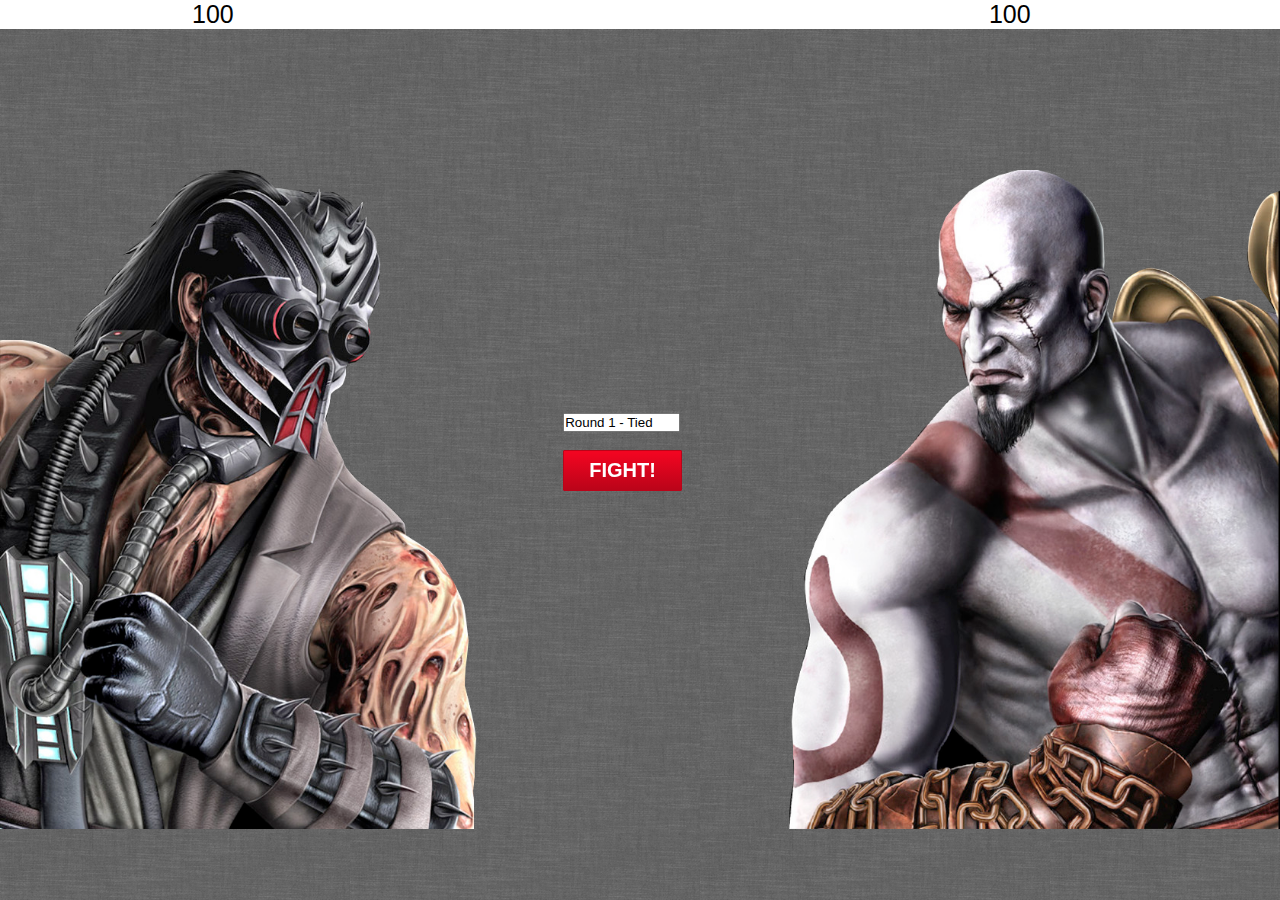
<file: Wk1/goal1_assign_duel1 FINAL/index.html>
<!doctype html>  

<head>

	<title>Fight App</title>

	<link rel="stylesheet" href="css/style.css">

</head>

<body>
<div id="scores">
	<div id="kabal">
		<p>100</p>
	</div>

	<div id="kratos">
		<p>100</p>
	</div>
	<div class="clear"></div>
</div>
<div id="fight_box">

	<div id="fight_btn">
		<form id="round_number">
		  <input value="Round 1 - Tied"></input>
		</form><br>
		<a href="#" class="buttonblue">FIGHT!</a>
	</div>
	<div id="fight_bg">
		<img src="images/fight_bg.png">
	</div>
</div>
	
	<script type="text/javascript" src="js/main.js"></script>

</body>
</html>
</file>
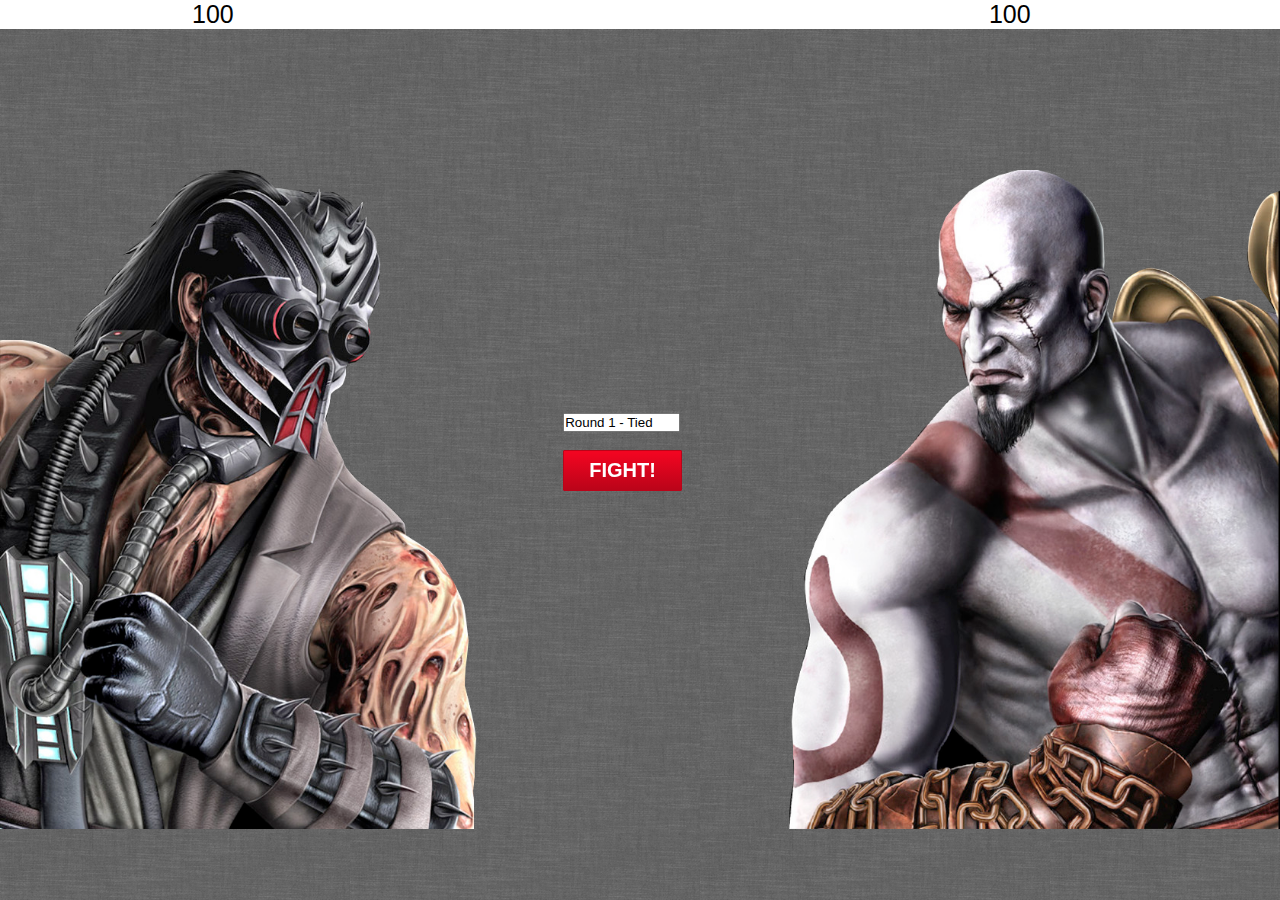
<file: Wk1/goal1_assign_duel1/index.html>
<!doctype html>  

<head>

	<title>Fight App</title>

	<link rel="stylesheet" href="css/style.css">

</head>

<body>
<div id="scores">
	<div id="kabal">
		<p>100</p>
	</div>

	<div id="kratos">
		<p>100</p>
	</div>
	<div class="clear"></div>
</div>
<div id="fight_box">

	<div id="fight_btn">
		<form id="round_number">
		  <input value="Round 1 - Tied"></input>
		</form><br>
		<a href="#" class="buttonblue">FIGHT!</a>
	</div>
	<div id="fight_bg">
		<img src="images/fight_bg.png">
	</div>
</div>

	<script type="text/javascript" src="js/main.js"></script>
	
</body>
</html>
</file>
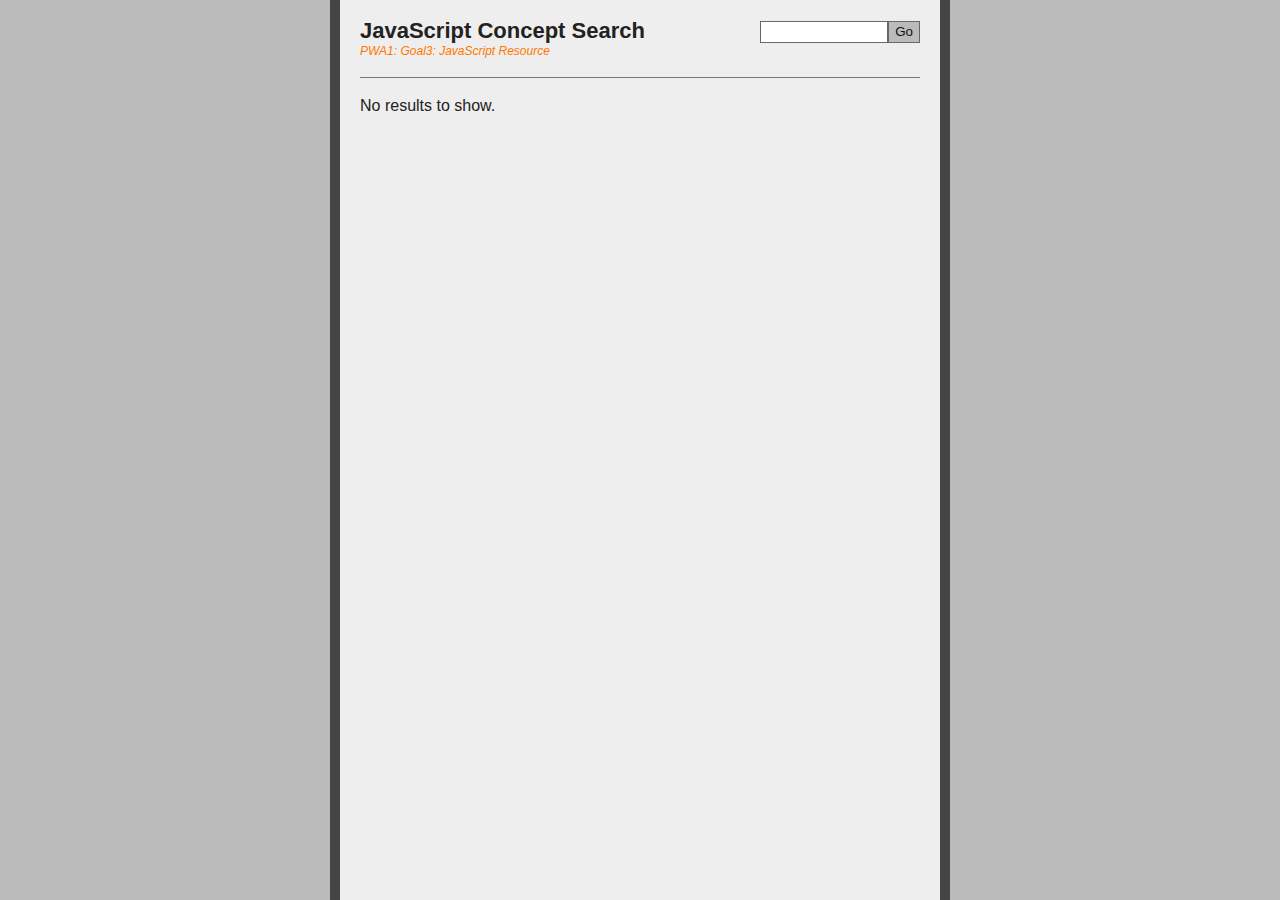
<file: Wk1/goal3_assign_debug_v2/index.html>
<!DOCTYPE html>
<html lang="en">
<head>
	<meta charset="utf-8" />
	<title>Goal 3: Assignment: JavaScript Search Engine</title>
	<link href="style.css" rel="stylesheet" type="text/css" />
</head>
<body id="index" class="home">
	<div id="sitewrap">
		<div id="wrap">
			<div id="logowrap">
				<h1>JavaScript Concept Search</h1>
				<p class="headsub">PWA1: Goal3: JavaScript Resource</p>
			</div>
			
			<div id="searchwrap">
				<form name="searchForm" id="searchForm">
					<input type="text" name="search" id="search" /><input type="submit" id="ssubmit" value="Go" />
				</form>
			</div>
			
			<div id="results">
				<p>No results to show.</p>
			</div>
		</div>
	</div>

	<script type="text/javascript" src="js/database.js"></script>
	<script type="text/javascript" src="js/search.js"></script>
</body>
</html>
</file>
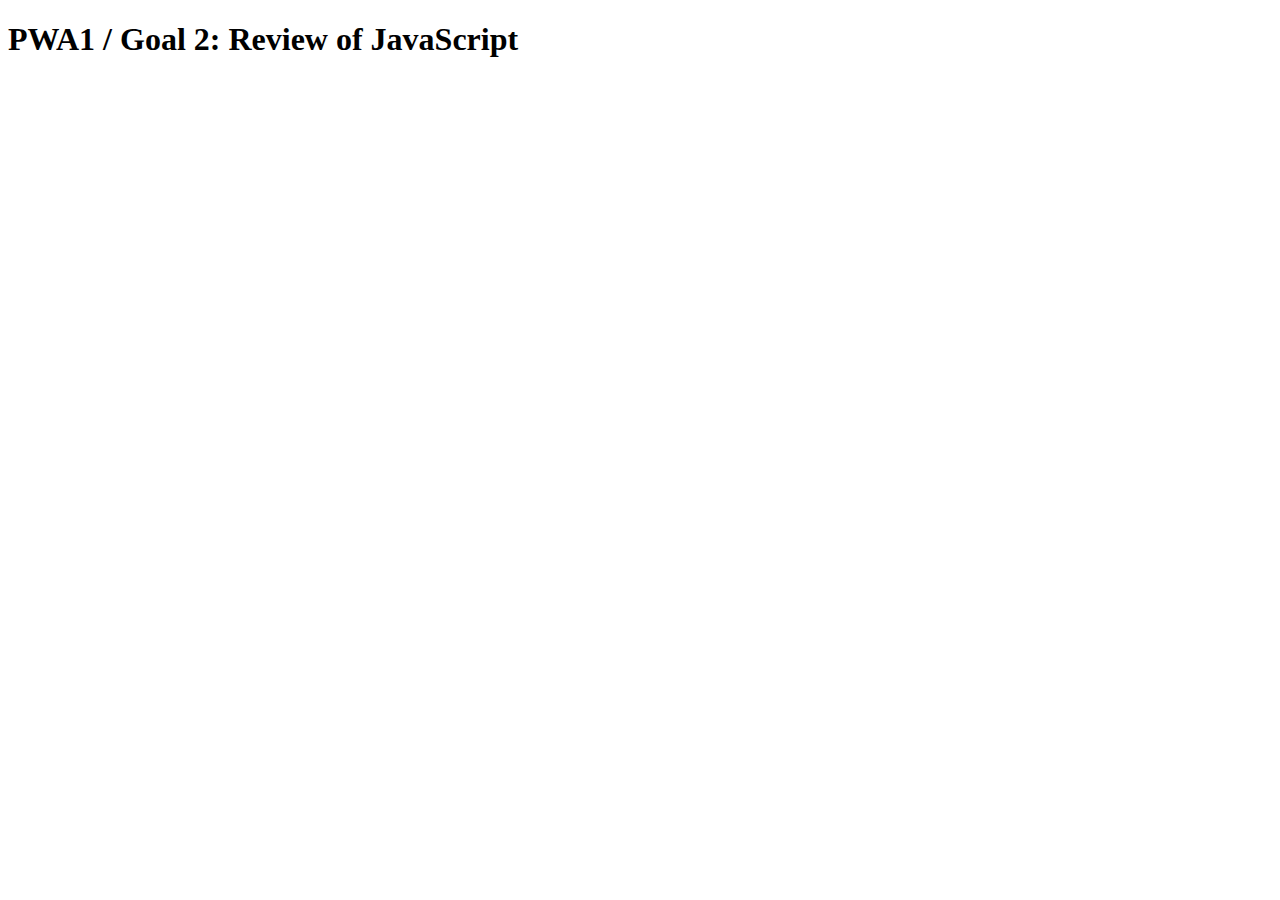
<file: Wk2/Goal 2/index.html>
<!doctype html>
<html>
<head>
    <title>Goal 2: Review of JavaScript</title>
    <script type="text/javascript" src="js/main.js"></script>
</head>
<body>
    <div id="container">
        <h1>PWA1 / Goal 2: Review of JavaScript</h1>
    </div>
    
</body>
</html>
</file>
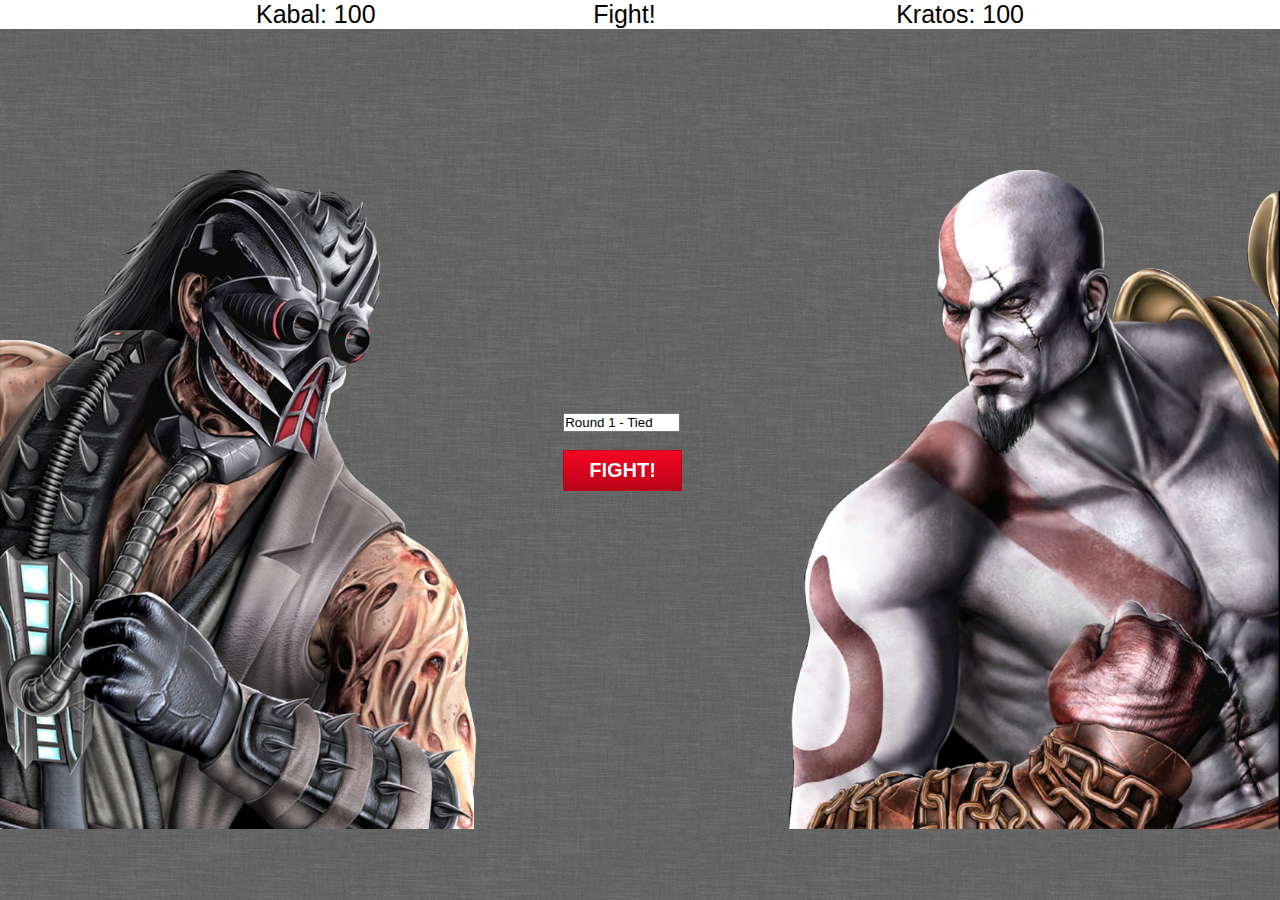
<file: Wk3/goal1/index.html>
<!doctype html>  

<head>

	<title>Fight App</title>

	<link rel="stylesheet" href="css/style.css">

</head>

<body>
<div id="scores">
	<div id="kabal">
		<p>Kabal: 100</p>
	</div>

	<div id="center">
		<p>Fight!</p>
	</div>

	<div id="kratos">
		<p>Kratos: 100</p>
	</div>
	<div class="clear"></div>
</div>
<div id="fight_box">

	<div id="fight_btn">
		<form id="round_number">
		  <input value="Round 1 - Tied"></input>
		</form><br>
		<a href="#" id=button_cont class="buttonblue">FIGHT!</a>
	</div>
	<div id="fight_bg">
		<img src="images/fight_bg.png">
	</div>
</div>

	<script type="text/javascript" src="js/main.js"></script>
	
</body>
</html>
</file>
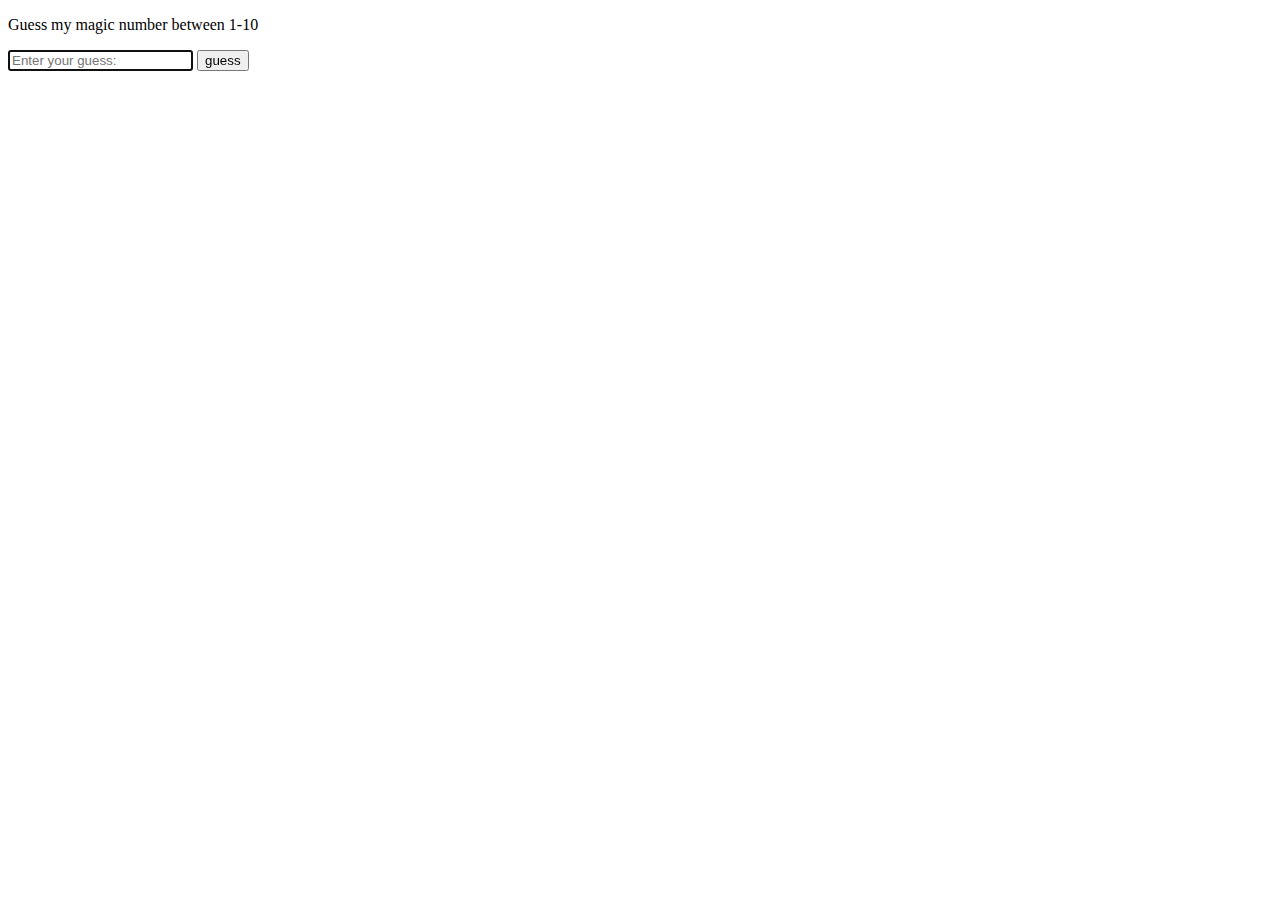
<file: Wk3/goal4_assign_guessing_game/MagicNumber.html>
<!doctype html>
<html>
<head>
    <title>Number guessing game</title>
</head>
<body>
    <p id="output">Guess my magic number between 1-10</p>
    <input id="input" type="text" placeholder="Enter your guess:" autofocus>
    <button>guess</button>
    <script src = "js/main.js"></script>
</body>
</html>
</file>
<file: Wk1/goal1_assign_duel1 FINAL/css/style.css>
* {
	margin:0; padding:0;
}

body{
	background: url('../images/grey_wash_wall.png') repeat;
}

#scores{
	background: #fff;
	width: 100%;
	height: 100%;
}

#kabal{
	margin: 0px 0px 0px 15%;
	float:left;
}

#kratos{
	margin: 0px 0px 0px 59%;
	float:left;
}

#kabal p{
	font-family: arial;
	font-size:  25px;
}

#kratos p{
	font-family: arial;
	font-size:  25px;
}

#fight_btn{
	position: absolute;
	z-index: 25;
	margin: 30% 44%;
}

#fight_bg{
	position: fixed;
	z-index: 10;
	-webkit-background-size: cover; /*for webKit*/
    -moz-background-size: cover; /*Mozilla*/
    -o-background-size: cover; /*opera*/
    background-size: cover; /*generic*/
}

#fight_bg img{
	height: 100%;
	width: 100%;
}

.heading{
	color: #1c80b3; 
	font-family: Arial, Helvetica, sans-serif; 
	font-size: 21px;
}

.buttonblue {
	-moz-box-shadow:inset 0px 1px 0px 0px #F20521;
	-webkit-box-shadow:inset 0px 1px 0px 0px #F20521;
	box-shadow:inset 0px 1px 0px 0px #F20521;
	background:-webkit-gradient( linear, left top, left bottom, color-stop(0.05, #F20521), color-stop(1, #BA0419) );
	background:-moz-linear-gradient( center top, #F20521 5%, #BA0419 100% );
	filter:progid:DXImageTransform.Microsoft.gradient(startColorstr='#40a3d7', endColorstr='#1b7fb3');
	background-color:#1b7fb3;
	-moz-border-radius:1px;
	-webkit-border-radius:1px;
	border-radius:1px;
	border:1px solid #BA0419;
	display:inline-block;
	color:#ffffff !important;
	font-family:'Open Sans',arial;
	font-size:20px;
	font-weight:bold;
	padding:8px 25px;
	text-decoration:none;
}

.buttonblue:hover {
	background:-webkit-gradient( linear, left top, left bottom, color-stop(0.05, #BA0419), color-stop(1, #F20521) );
	background:-moz-linear-gradient( center top, #BA0419 5%, #F20521 100% );
	filter:progid:DXImageTransform.Microsoft.gradient(startColorstr='#1b7fb3', endColorstr='#40a3d7');
	background-color:#BA0419;
	text-decoration:none !important;	
}

.buttonblue:active {
	position:relative;
	top:1px;
}

#round_number input{
	width: 113px;
}

.clear{
	clear: both;
}
</file>
<file: Wk1/goal1_assign_duel1/css/style.css>
* {
	margin:0; padding:0;
}

body{
	background: url('../images/grey_wash_wall.png') repeat;
}

#scores{
	background: #fff;
	width: 100%;
	height: 100%;
}

#kabal{
	margin: 0px 0px 0px 15%;
	float:left;
}

#kratos{
	margin: 0px 0px 0px 59%;
	float:left;
}

#kabal p{
	font-family: arial;
	font-size:  25px;
}

#kratos p{
	font-family: arial;
	font-size:  25px;
}

#fight_btn{
	position: absolute;
	z-index: 25;
	margin: 30% 44%;
}

#fight_bg{
	position: fixed;
	z-index: 10;
	-webkit-background-size: cover; /*for webKit*/
    -moz-background-size: cover; /*Mozilla*/
    -o-background-size: cover; /*opera*/
    background-size: cover; /*generic*/
}

#fight_bg img{
	height: 100%;
	width: 100%;
}

.heading{
	color: #1c80b3; 
	font-family: Arial, Helvetica, sans-serif; 
	font-size: 21px;
}

.buttonblue {
	-moz-box-shadow:inset 0px 1px 0px 0px #F20521;
	-webkit-box-shadow:inset 0px 1px 0px 0px #F20521;
	box-shadow:inset 0px 1px 0px 0px #F20521;
	background:-webkit-gradient( linear, left top, left bottom, color-stop(0.05, #F20521), color-stop(1, #BA0419) );
	background:-moz-linear-gradient( center top, #F20521 5%, #BA0419 100% );
	filter:progid:DXImageTransform.Microsoft.gradient(startColorstr='#40a3d7', endColorstr='#1b7fb3');
	background-color:#1b7fb3;
	-moz-border-radius:1px;
	-webkit-border-radius:1px;
	border-radius:1px;
	border:1px solid #BA0419;
	display:inline-block;
	color:#ffffff !important;
	font-family:'Open Sans',arial;
	font-size:20px;
	font-weight:bold;
	padding:8px 25px;
	text-decoration:none;
}

.buttonblue:hover {
	background:-webkit-gradient( linear, left top, left bottom, color-stop(0.05, #BA0419), color-stop(1, #F20521) );
	background:-moz-linear-gradient( center top, #BA0419 5%, #F20521 100% );
	filter:progid:DXImageTransform.Microsoft.gradient(startColorstr='#1b7fb3', endColorstr='#40a3d7');
	background-color:#BA0419;
	text-decoration:none !important;	
}

.buttonblue:active {
	position:relative;
	top:1px;
}

#round_number input{
	width: 113px;
}

.clear{
	clear: both;
}
</file>
<file: Wk3/goal1/css/style.css>
* {
	margin:0; padding:0;
}

body{
	background: url('../images/grey_wash_wall.png') repeat;
}

#scores{
	background: #fff;
	width: 100%;
	height: 100%;
}

#kabal{
	margin-left: 20%;	
	float:left;
	font-family: arial;
	font-size:  25px;
}

#center {
	margin-left: 17%;
	float:left;
	font-family: arial;
	font-size:  25px;
}

#kratos{
	margin-right: 20%;
	float:right;
	font-family: arial;
	font-size:  25px;
}

#fight_btn{
	position: absolute;
	z-index: 25;
	margin: 30% 44%;
}

#fight_bg{
	position: fixed;
	z-index: 10;
	-webkit-background-size: cover; /*for webKit*/
    -moz-background-size: cover; /*Mozilla*/
    -o-background-size: cover; /*opera*/
    background-size: cover; /*generic*/
}

#fight_bg img{
	height: 100%;
	width: 100%;
}

.heading{
	color: #1c80b3; 
	font-family: Arial, Helvetica, sans-serif; 
	font-size: 21px;
}

.buttonblue {
	-moz-box-shadow:inset 0px 1px 0px 0px #F20521;
	-webkit-box-shadow:inset 0px 1px 0px 0px #F20521;
	box-shadow:inset 0px 1px 0px 0px #F20521;
	background:-webkit-gradient( linear, left top, left bottom, color-stop(0.05, #F20521), color-stop(1, #BA0419) );
	background:-moz-linear-gradient( center top, #F20521 5%, #BA0419 100% );
	filter:progid:DXImageTransform.Microsoft.gradient(startColorstr='#40a3d7', endColorstr='#1b7fb3');
	background-color:#1b7fb3;
	-moz-border-radius:1px;
	-webkit-border-radius:1px;
	border-radius:1px;
	border:1px solid #BA0419;
	display:inline-block;
	color:#ffffff !important;
	font-family:'Open Sans',arial;
	font-size:20px;
	font-weight:bold;
	padding:8px 25px;
	text-decoration:none;
}

.buttonblue:hover {
	background:-webkit-gradient( linear, left top, left bottom, color-stop(0.05, #BA0419), color-stop(1, #F20521) );
	background:-moz-linear-gradient( center top, #BA0419 5%, #F20521 100% );
	filter:progid:DXImageTransform.Microsoft.gradient(startColorstr='#1b7fb3', endColorstr='#40a3d7');
	background-color:#BA0419;
	text-decoration:none !important;
	transition: 300ms;	
}

.buttonblue:active {
	position:relative;
	top:1px;
}

#round_number input{
	width: 113px;
}

.clear{
	clear: both;
}
</file>
<file: Wk1/goal3_assign_debug_v2/style.css>
/* css reset */
html,body,div,span,object,iframe,h1,h2,h3,h4,h5,h6,p,blockquote,pre,abbr,address,cite,code,del,dfn,em,img,ins,kbd,q,samp,small,strong,sub,sup,var,b,i,dl,dt,dd,ol,ul,li,fieldset,form,label,legend,table,caption,tbody,tfoot,thead,tr,th,td,article,aside,dialog,figure,footer,header,hgroup,menu,nav,section,time,mark,audio,video{margin:0;padding:0;border:0;outline:0;font-size:100%;vertical-align:baseline;background:transparent}body{line-height:1}article,aside,dialog,figure,footer,header,hgroup,nav,section{display:block}blockquote,q{quotes:none}blockquote:before,blockquote:after,q:before,q:after{content:'';content:none}a{margin:0;padding:0;border:0;font-size:100%;vertical-align:baseline;background:transparent}ins{background-color:#ff9;color:#000;text-decoration:none}mark{background-color:#ff9;color:#000;font-style:italic;font-weight:bold}del{text-decoration:line-through}abbr[title],dfn[title]{border-bottom:1px dotted#000;cursor:help}table{border-collapse:collapse;border-spacing:0}hr{display:block;height:1px;border:0;border-top:1px solid#cccccc;margin:1em 0;padding:0}input,select{vertical-align:middle}
/* ========= */
html{height:100%;}
body{background:#bbb; color:#222; height:100%; font-family:Tahoma, Helvetica;}
#sitewrap{width:600px; height:100%; overflow:auto; margin:0 auto; border-left:10px solid #444; border-right:10px solid #444; background:#eee;}
#wrap{padding:20px;}

#logowrap{float:left; width:340px; padding-bottom:20px;}
h1{font-size:22px;}
.headsub{font-size:12px; color:#f70; font-style:italic; padding:3px 0 0;}

#searchwrap{float:right; padding-top:1px;}
#search{border:1px solid #666; background:#fff; color:#333; width:120px; padding:3px; height:14px;}
#ssubmit{border:1px solid #666; background:#bbb; color:#111; height:22px; line-height:18px;}


#results{clear:both; padding-top:20px; border-top:1px solid #777;}
#results p{padding:0 0 10px;}
#results a{color:#c40; font-size:14px;}
</file>
